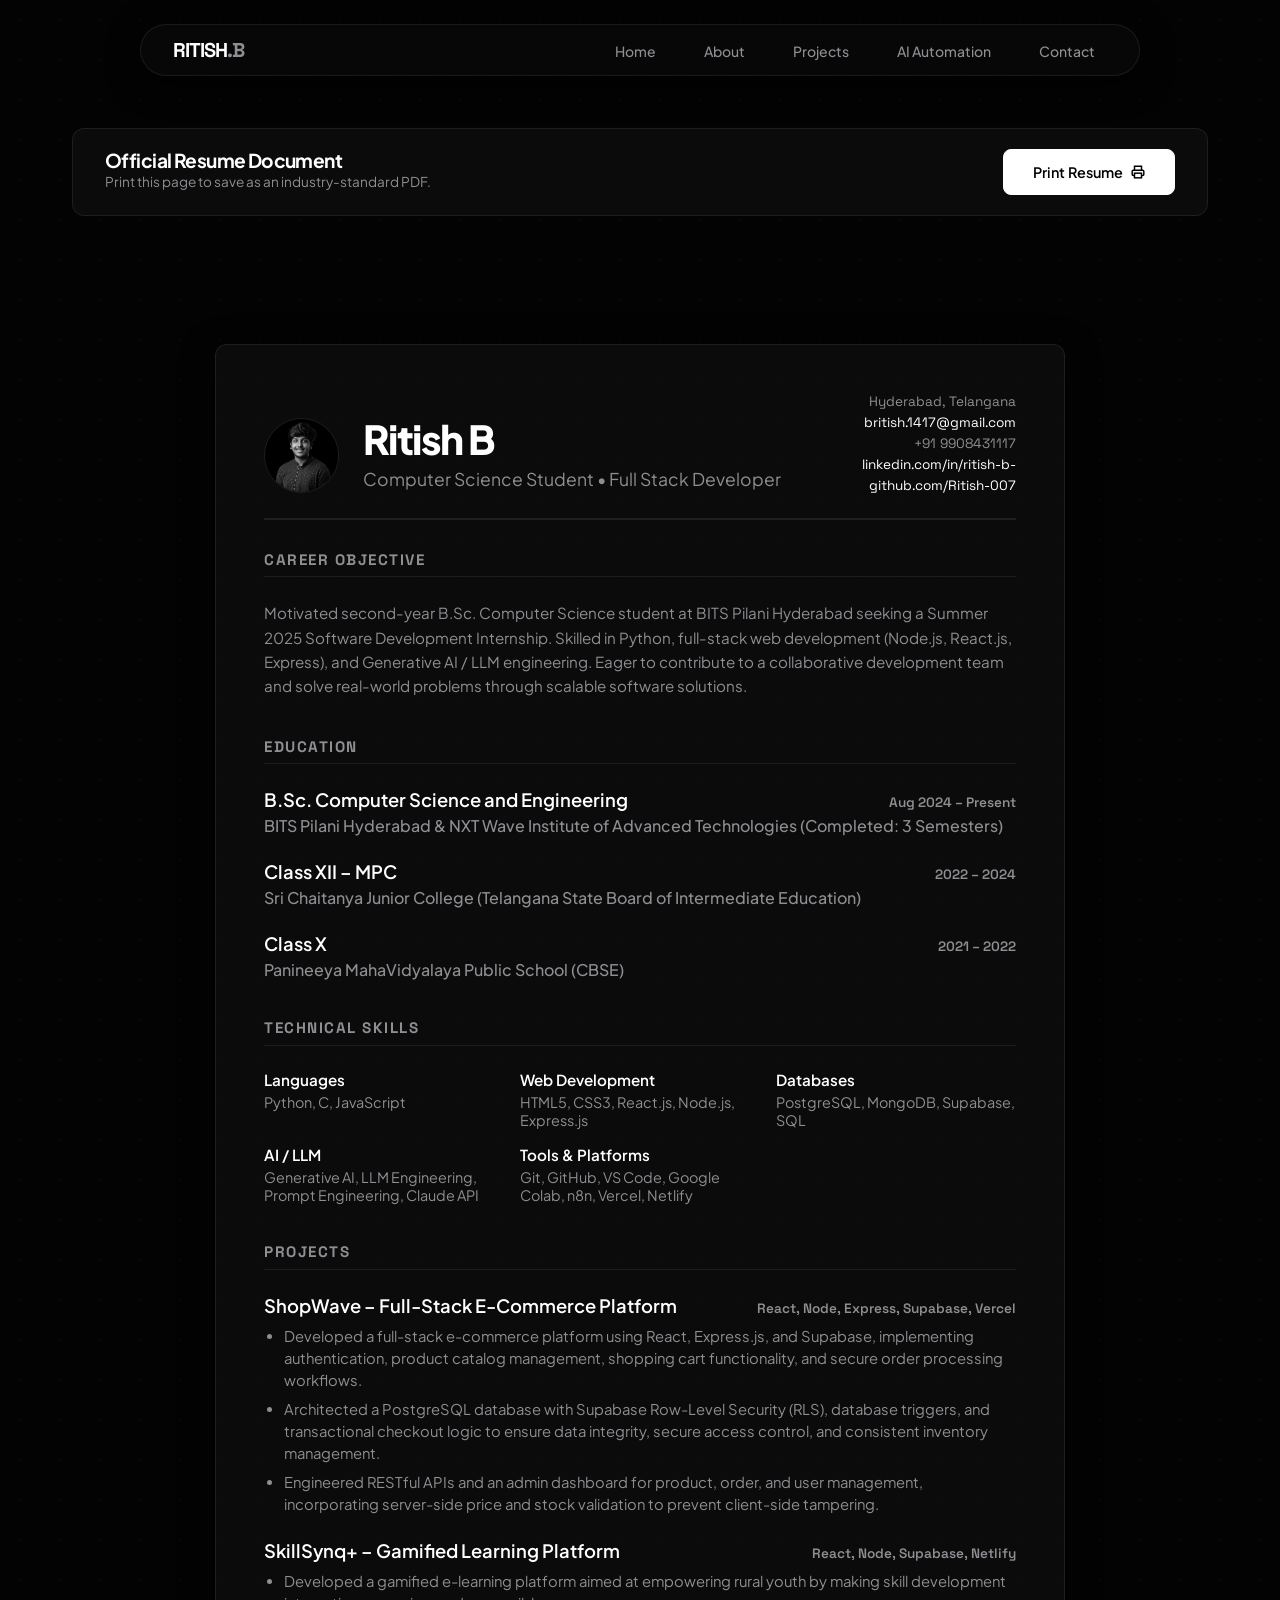
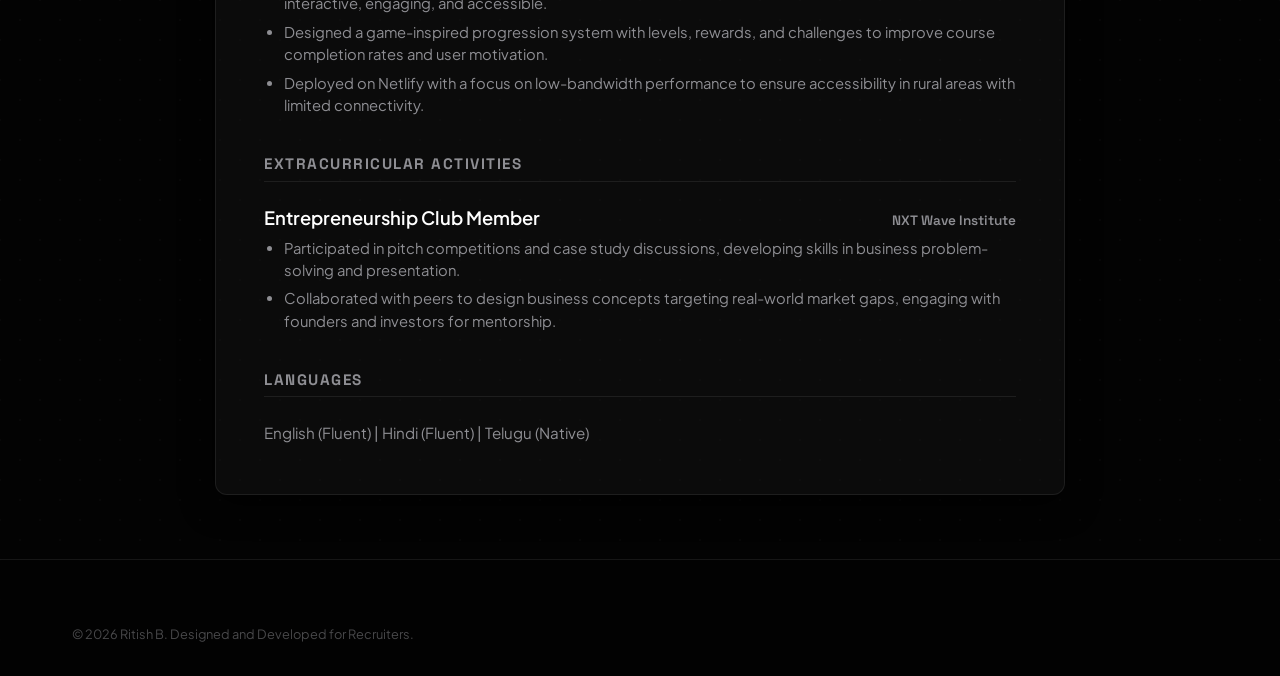
<file: resume.html>
<!DOCTYPE html>
<html lang="en">
<head>
  <meta charset="UTF-8">
  <meta name="viewport" content="width=device-width, initial-scale=1.0">
  <title>Resume | Ritish B</title>
  <meta name="description" content="Resume of Ritish B, Computer Science student, Full Stack Developer, and AI Automation Builder.">
  
  <!-- CSS Stylesheets -->
  <link rel="stylesheet" href="css/global.css">
  <link rel="stylesheet" href="css/components.css">
  <link rel="stylesheet" href="css/animations.css">
  <link rel="stylesheet" href="css/responsive.css">

  <style>
    /* Custom styles for online view of printable resume */
    .resume-container {
      max-width: 850px;
      margin: 8rem auto 4rem auto;
      padding: 3rem;
      background: var(--card-bg);
      border: 1px solid var(--border-color);
      border-radius: 12px;
      box-shadow: var(--glass-shadow);
    }
    
    .resume-header {
      border-bottom: 2px solid var(--border-color);
      padding-bottom: 1.5rem;
      margin-bottom: 2rem;
      display: flex;
      justify-content: space-between;
      align-items: flex-end;
      flex-wrap: wrap;
      gap: 1.5rem;
    }

    .resume-header h1 {
      font-size: 2.5rem;
      font-weight: 800;
      letter-spacing: -0.04em;
    }

    .resume-contact {
      display: flex;
      flex-direction: column;
      gap: 0.25rem;
      font-family: var(--font-mono);
      font-size: 0.85rem;
      color: var(--text-secondary);
      text-align: right;
    }

    .resume-contact a {
      color: var(--text-primary);
    }

    .resume-contact a:hover {
      text-decoration: underline;
    }

    .resume-section {
      margin-bottom: 2.5rem;
    }

    .resume-section-title {
      font-family: var(--font-mono);
      font-size: 0.95rem;
      font-weight: 700;
      color: var(--text-secondary);
      text-transform: uppercase;
      letter-spacing: 0.1em;
      border-bottom: 1px solid var(--border-color);
      padding-bottom: 0.5rem;
      margin-bottom: 1.5rem;
    }

    .resume-item {
      margin-bottom: 1.5rem;
    }

    .resume-item:last-child {
      margin-bottom: 0;
    }

    .resume-item-header {
      display: flex;
      justify-content: space-between;
      align-items: baseline;
      font-weight: 600;
      margin-bottom: 0.25rem;
    }

    .resume-item-title {
      font-size: 1.15rem;
      color: var(--text-primary);
    }

    .resume-item-org {
      color: var(--text-secondary);
      font-weight: 500;
    }

    .resume-item-date {
      font-family: var(--font-mono);
      font-size: 0.85rem;
      color: var(--text-secondary);
    }

    .resume-item-bullets {
      list-style-type: disc;
      margin-left: 1.25rem;
      margin-top: 0.5rem;
      display: flex;
      flex-direction: column;
      gap: 0.4rem;
    }

    .resume-item-bullets li {
      color: var(--text-secondary);
      font-size: 0.925rem;
      line-height: 1.5;
    }

    .resume-skills-grid {
      display: grid;
      grid-template-columns: repeat(auto-fit, minmax(200px, 1fr));
      gap: 1rem;
    }

    .resume-skills-col {
      display: flex;
      flex-direction: column;
      gap: 0.25rem;
    }

    .resume-skills-label {
      font-weight: 600;
      color: var(--text-primary);
      font-size: 0.95rem;
    }

    .resume-skills-val {
      font-size: 0.9rem;
      color: var(--text-secondary);
    }

    /* Print styles to generate perfect standard white paper PDF */
    @media print {
      body {
        background: #ffffff !important;
        color: #000000 !important;
        background-image: none !important;
      }
      
      header, footer, .btn, .glow-bg, .no-print {
        display: none !important;
      }

      .resume-container {
        margin: 0 !important;
        padding: 0 !important;
        background: transparent !important;
        border: none !important;
        box-shadow: none !important;
        max-width: 100% !important;
      }

      .resume-header {
        border-bottom: 2px solid #000000 !important;
      }

      .resume-header h1 {
        color: #000000 !important;
      }

      .resume-contact, .resume-contact a {
        color: #333333 !important;
      }

      .resume-section-title {
        color: #333333 !important;
        border-bottom: 1px solid #333333 !important;
      }

      .resume-item-title, .resume-item-org {
        color: #000000 !important;
      }

      .resume-item-date {
        color: #333333 !important;
      }

      .resume-item-bullets li {
        color: #222222 !important;
      }

      .resume-skills-label {
        color: #000000 !important;
      }

      .resume-skills-val {
        color: #222222 !important;
      }
    }
  </style>
</head>
<body>

  <!-- Page Transition Loader -->
  <div class="page-loader">
    <div class="spinner"></div>
  </div>

  <!-- Header / Navigation -->
  <header class="no-print">
    <a href="index.html" class="logo">RITISH<span>.B</span></a>
    <button class="menu-toggle" aria-expanded="false" aria-label="Toggle navigation">&#x2630;</button>
    <ul class="nav-links">
      <li><a href="index.html">Home</a></li>
      <li><a href="about.html">About</a></li>
      <li><a href="projects.html">Projects</a></li>
      <li><a href="ai-automation.html">AI Automation</a></li>
      <li><a href="contact.html">Contact</a></li>
    </ul>
  </header>

  <main class="container">
    
    <!-- Print floating controls -->
    <div class="no-print" style="margin-top: 8rem; display: flex; justify-content: space-between; align-items: center; border: 1px solid var(--border-color); padding: 1.25rem 2rem; border-radius: 12px; background: var(--card-bg); backdrop-filter: blur(10px);">
      <div>
        <h2 style="font-size: 1.2rem;">Official Resume Document</h2>
        <p style="font-size: 0.85rem; color: var(--text-secondary);">Print this page to save as an industry-standard PDF.</p>
      </div>
      <button onclick="window.print()" class="btn btn-primary">
        Print Resume
        <span class="btn-icon">
          <svg width="14" height="14" viewBox="0 0 24 24" fill="none" stroke="currentColor" stroke-width="2.5"><polyline points="6 9 6 2 18 2 18 9"/><path d="M6 18H4a2 2 0 0 1-2-2v-5a2 2 0 0 1 2-2h16a2 2 0 0 1 2 2v5a2 2 0 0 1-2 2h-2"/><rect x="6" y="14" width="12" height="8"/></svg>
        </span>
      </button>
    </div>

    <!-- Resume Document Area -->
    <article class="resume-container">
      
      <!-- Resume Header -->
      <div class="resume-header">
        <div style="display: flex; gap: 1.5rem; align-items: center; flex-wrap: wrap;">
          <img src="assets/images/ritish_profile.png" alt="Ritish B" style="width: 75px; height: 75px; border-radius: 50%; border: 1px solid var(--border-color); object-fit: cover; filter: grayscale(100%);" class="no-print">
          <div>
            <h1>Ritish B</h1>
            <p style="font-size: 1.1rem; color: var(--text-secondary); margin-top: 0.25rem;">Computer Science Student • Full Stack Developer</p>
          </div>
        </div>
        <div class="resume-contact">
          <span>Hyderabad, Telangana</span>
          <span><a href="mailto:british.1417@gmail.com">british.1417@gmail.com</a></span>
          <span>+91 9908431117</span>
          <span><a href="https://linkedin.com/in/ritish-b-" target="_blank">linkedin.com/in/ritish-b-</a></span>
          <span><a href="https://github.com/Ritish-007" target="_blank">github.com/Ritish-007</a></span>
        </div>
      </div>

      <!-- Section: Career Objective -->
      <section class="resume-section">
        <h2 class="resume-section-title">Career Objective</h2>
        <p style="font-size: 0.95rem; line-height: 1.6;">
          Motivated second-year B.Sc. Computer Science student at BITS Pilani Hyderabad seeking a Summer 2025 Software Development Internship. Skilled in Python, full-stack web development (Node.js, React.js, Express), and Generative AI / LLM engineering. Eager to contribute to a collaborative development team and solve real-world problems through scalable software solutions.
        </p>
      </section>

      <!-- Section: Education -->
      <section class="resume-section">
        <h2 class="resume-section-title">Education</h2>
        
        <div class="resume-item">
          <div class="resume-item-header">
            <span class="resume-item-title">B.Sc. Computer Science and Engineering</span>
            <span class="resume-item-date">Aug 2024 – Present</span>
          </div>
          <div class="resume-item-org">BITS Pilani Hyderabad &amp; NXT Wave Institute of Advanced Technologies (Completed: 3 Semesters)</div>
        </div>

        <div class="resume-item">
          <div class="resume-item-header">
            <span class="resume-item-title">Class XII – MPC</span>
            <span class="resume-item-date">2022 – 2024</span>
          </div>
          <div class="resume-item-org">Sri Chaitanya Junior College (Telangana State Board of Intermediate Education)</div>
        </div>

        <div class="resume-item">
          <div class="resume-item-header">
            <span class="resume-item-title">Class X</span>
            <span class="resume-item-date">2021 – 2022</span>
          </div>
          <div class="resume-item-org">Panineeya MahaVidyalaya Public School (CBSE)</div>
        </div>
      </section>

      <!-- Section: Technical Skills -->
      <section class="resume-section">
        <h2 class="resume-section-title">Technical Skills</h2>
        <div class="resume-skills-grid">
          <div class="resume-skills-col">
            <span class="resume-skills-label">Languages</span>
            <span class="resume-skills-val">Python, C, JavaScript</span>
          </div>
          <div class="resume-skills-col">
            <span class="resume-skills-label">Web Development</span>
            <span class="resume-skills-val">HTML5, CSS3, React.js, Node.js, Express.js</span>
          </div>
          <div class="resume-skills-col">
            <span class="resume-skills-label">Databases</span>
            <span class="resume-skills-val">PostgreSQL, MongoDB, Supabase, SQL</span>
          </div>
          <div class="resume-skills-col">
            <span class="resume-skills-label">AI / LLM</span>
            <span class="resume-skills-val">Generative AI, LLM Engineering, Prompt Engineering, Claude API</span>
          </div>
          <div class="resume-skills-col">
            <span class="resume-skills-label">Tools &amp; Platforms</span>
            <span class="resume-skills-val">Git, GitHub, VS Code, Google Colab, n8n, Vercel, Netlify</span>
          </div>
        </div>
      </section>

      <!-- Section: Projects -->
      <section class="resume-section">
        <h2 class="resume-section-title">Projects</h2>

        <div class="resume-item">
          <div class="resume-item-header">
            <span class="resume-item-title">ShopWave – Full-Stack E-Commerce Platform</span>
            <span class="resume-item-date">React, Node, Express, Supabase, Vercel</span>
          </div>
          <ul class="resume-item-bullets">
            <li>Developed a full-stack e-commerce platform using React, Express.js, and Supabase, implementing authentication, product catalog management, shopping cart functionality, and secure order processing workflows.</li>
            <li>Architected a PostgreSQL database with Supabase Row-Level Security (RLS), database triggers, and transactional checkout logic to ensure data integrity, secure access control, and consistent inventory management.</li>
            <li>Engineered RESTful APIs and an admin dashboard for product, order, and user management, incorporating server-side price and stock validation to prevent client-side tampering.</li>
          </ul>
        </div>

        <div class="resume-item">
          <div class="resume-item-header">
            <span class="resume-item-title">SkillSynq+ – Gamified Learning Platform</span>
            <span class="resume-item-date">React, Node, Supabase, Netlify</span>
          </div>
          <ul class="resume-item-bullets">
            <li>Developed a gamified e-learning platform aimed at empowering rural youth by making skill development interactive, engaging, and accessible.</li>
            <li>Designed a game-inspired progression system with levels, rewards, and challenges to improve course completion rates and user motivation.</li>
            <li>Deployed on Netlify with a focus on low-bandwidth performance to ensure accessibility in rural areas with limited connectivity.</li>
          </ul>
        </div>
      </section>

      <!-- Section: Extracurricular Activities -->
      <section class="resume-section">
        <h2 class="resume-section-title">Extracurricular Activities</h2>
        <div class="resume-item">
          <div class="resume-item-header">
            <span class="resume-item-title">Entrepreneurship Club Member</span>
            <span class="resume-item-date">NXT Wave Institute</span>
          </div>
          <ul class="resume-item-bullets">
            <li>Participated in pitch competitions and case study discussions, developing skills in business problem-solving and presentation.</li>
            <li>Collaborated with peers to design business concepts targeting real-world market gaps, engaging with founders and investors for mentorship.</li>
          </ul>
        </div>
      </section>

      <!-- Section: Languages -->
      <section class="resume-section" style="margin-bottom: 0;">
        <h2 class="resume-section-title">Languages</h2>
        <p style="font-size: 0.95rem;">English (Fluent) | Hindi (Fluent) | Telugu (Native)</p>
      </section>

    </article>

  </main>

  <!-- Footer -->
  <footer class="no-print">
    <div class="container">
      <div class="footer-bottom" style="border-top: none; padding-top: 0;">
        <p class="footer-copy">&copy; 2026 Ritish B. Designed and Developed for Recruiters.</p>
      </div>
    </div>
  </footer>

  <!-- Scripts -->
  <script src="js/main.js"></script>
</body>
</html>
</file>
<file: css/global.css>
@import url('https://fonts.googleapis.com/css2?family=Plus+Jakarta+Sans:wght@300;400;500;600;700;800&family=Space+Grotesk:wght@400;500;600;700&display=swap');

:root {
  /* Colors */
  --bg-color: #030303;
  --bg-dots: rgba(255, 255, 255, 0.02);
  --text-primary: #ffffff;
  --text-secondary: #8e8e93;
  --text-muted: #48484a;
  
  --border-color: rgba(255, 255, 255, 0.08);
  --border-color-hover: rgba(255, 255, 255, 0.16);
  
  --card-bg: rgba(20, 20, 20, 0.5);
  --card-bg-hover: rgba(30, 30, 30, 0.7);
  --glass-bg: rgba(10, 10, 10, 0.7);
  
  --accent-white: #ffffff;
  --accent-gray: #aeaeb2;
  
  /* Fonts */
  --font-sans: 'Plus Jakarta Sans', -apple-system, BlinkMacSystemFont, "Segoe UI", Roboto, sans-serif;
  --font-mono: 'Space Grotesk', Courier, monospace;
  
  /* Spacing */
  --spacing-xs: 0.5rem;
  --spacing-sm: 1rem;
  --spacing-md: 2rem;
  --spacing-lg: 4rem;
  --spacing-xl: 8rem;
  
  /* Glassmorphism */
  --blur-val: 20px;
  --glass-shadow: 0 8px 32px 0 rgba(0, 0, 0, 0.8);
  --transition-speed: 0.4s;
  --transition-ease: cubic-bezier(0.16, 1, 0.3, 1);
}

/* Reset & Base Styles */
* {
  box-sizing: border-box;
  margin: 0;
  padding: 0;
}

html {
  scroll-behavior: smooth;
  font-size: 16px;
  background-color: var(--bg-color);
  color: var(--text-primary);
  font-family: var(--font-sans);
  -webkit-font-smoothing: antialiased;
  -moz-osx-font-smoothing: grayscale;
}

body {
  overflow-x: hidden;
  background-color: var(--bg-color);
  background-image: 
    radial-gradient(var(--bg-dots) 1px, transparent 1px),
    radial-gradient(var(--bg-dots) 1px, transparent 1px);
  background-size: 40px 40px;
  background-position: 0 0, 20px 20px;
  min-height: 100vh;
  display: flex;
  flex-direction: column;
}

/* Custom Scrollbar */
::-webkit-scrollbar {
  width: 8px;
}

::-webkit-scrollbar-track {
  background: var(--bg-color);
}

::-webkit-scrollbar-thumb {
  background: var(--border-color);
  border-radius: 4px;
}

::-webkit-scrollbar-thumb:hover {
  background: var(--border-color-hover);
}

/* Links */
a {
  color: inherit;
  text-decoration: none;
  transition: all var(--transition-speed) var(--transition-ease);
}

/* Headings */
h1, h2, h3, h4, h5, h6 {
  font-weight: 700;
  letter-spacing: -0.03em;
  line-height: 1.1;
  color: var(--text-primary);
}

p {
  color: var(--text-secondary);
  line-height: 1.6;
}

/* Layout Containers */
.container {
  width: 100%;
  max-width: 1200px;
  margin: 0 auto;
  padding: 0 var(--spacing-md);
}

.section {
  padding: var(--spacing-xl) 0;
  position: relative;
}

/* Utilities */
.text-center { text-align: center; }
.flex-center { display: flex; align-items: center; justify-content: center; }
.hidden { display: none !important; }
</file>
<file: css/components.css>
/* --- HEADER & NAVIGATION --- */
header {
  position: fixed;
  top: 1.5rem;
  left: 50%;
  transform: translateX(-50%);
  width: 90%;
  max-width: 1000px;
  z-index: 1000;
  border-radius: 9999px;
  background: var(--glass-bg);
  backdrop-filter: blur(var(--blur-val));
  -webkit-backdrop-filter: blur(var(--blur-val));
  border: 1px solid var(--border-color);
  padding: 0.75rem 2rem;
  display: flex;
  justify-content: space-between;
  align-items: center;
  box-shadow: var(--glass-shadow);
  transition: all var(--transition-speed) var(--transition-ease);
}

header.scrolled {
  top: 0.5rem;
  width: 95%;
  background: rgba(5, 5, 5, 0.85);
}

.logo {
  font-family: var(--font-mono);
  font-weight: 700;
  font-size: 1.25rem;
  letter-spacing: -0.05em;
  color: var(--text-primary);
}

.logo span {
  color: var(--text-secondary);
}

.nav-links {
  display: flex;
  list-style: none;
  gap: 1.5rem;
}

.nav-links a {
  font-size: 0.875rem;
  font-weight: 500;
  color: var(--text-secondary);
  padding: 0.5rem 0.75rem;
  border-radius: 9999px;
}

.nav-links a:hover,
.nav-links a.active {
  color: var(--text-primary);
  background: rgba(255, 255, 255, 0.05);
}

/* Mobile Menu Toggle */
.menu-toggle {
  display: none;
  background: none;
  border: none;
  color: var(--text-primary);
  font-size: 1.5rem;
  cursor: pointer;
}

/* --- BUTTONS --- */
.btn-group {
  display: flex;
  gap: 1rem;
  flex-wrap: wrap;
}

.btn {
  display: inline-flex;
  align-items: center;
  justify-content: center;
  padding: 0.8rem 1.8rem;
  font-size: 0.9rem;
  font-weight: 600;
  border-radius: 8px;
  cursor: pointer;
  transition: all var(--transition-speed) var(--transition-ease);
  position: relative;
  overflow: hidden;
  font-family: var(--font-sans);
}

.btn-primary {
  background: var(--accent-white);
  color: #000000;
  border: 1px solid var(--accent-white);
}

.btn-primary:hover {
  background: transparent;
  color: var(--text-primary);
  border-color: var(--border-color-hover);
  box-shadow: 0 0 20px rgba(255, 255, 255, 0.1);
}

.btn-secondary {
  background: rgba(255, 255, 255, 0.03);
  color: var(--text-primary);
  border: 1px solid var(--border-color);
}

.btn-secondary:hover {
  background: rgba(255, 255, 255, 0.08);
  border-color: var(--border-color-hover);
}

.btn-icon {
  margin-left: 0.5rem;
  display: inline-flex;
  align-items: center;
}

/* --- PREMIUM CARDS (GLASSMORPHISM) --- */
.glass-card {
  background: var(--card-bg);
  backdrop-filter: blur(var(--blur-val));
  -webkit-backdrop-filter: blur(var(--blur-val));
  border: 1px solid var(--border-color);
  border-radius: 16px;
  padding: 2rem;
  transition: all var(--transition-speed) var(--transition-ease);
  position: relative;
  overflow: hidden;
}

.glass-card::before {
  content: '';
  position: absolute;
  top: 0;
  left: 0;
  width: 100%;
  height: 100%;
  background: linear-gradient(135deg, rgba(255, 255, 255, 0.05) 0%, transparent 100%);
  opacity: 0;
  transition: opacity var(--transition-speed) var(--transition-ease);
  pointer-events: none;
}

.glass-card:hover {
  background: var(--card-bg-hover);
  border-color: var(--border-color-hover);
  transform: translateY(-4px);
  box-shadow: 0 12px 40px rgba(0, 0, 0, 0.5);
}

.glass-card:hover::before {
  opacity: 1;
}

/* --- HERO SECTION & SPLINE INTERACTION --- */
.hero-section {
  min-height: 100vh;
  display: grid;
  grid-template-columns: 1fr 1fr;
  align-items: center;
  gap: 3rem;
  padding-top: 8rem;
  padding-bottom: 4rem;
  position: relative;
  overflow: hidden;
}

.hero-content {
  display: flex;
  flex-direction: column;
  gap: 1.5rem;
  z-index: 10;
}

.hero-subtitle {
  font-family: var(--font-mono);
  font-size: 0.9rem;
  color: var(--text-secondary);
  text-transform: uppercase;
  letter-spacing: 0.15em;
  display: flex;
  align-items: center;
  gap: 0.75rem;
}

.hero-title {
  font-size: 4rem;
  font-weight: 800;
  line-height: 1;
  letter-spacing: -0.04em;
}

.hero-title span {
  display: block;
  color: var(--text-secondary);
  font-weight: 400;
  font-size: 2.5rem;
  margin-top: 0.5rem;
}

.hero-desc {
  font-size: 1.15rem;
  color: var(--text-secondary);
  max-width: 500px;
  line-height: 1.6;
}

.hero-spline {
  width: 100%;
  height: 550px;
  position: relative;
  border-radius: 20px;
  border: 1px solid var(--border-color);
  background: radial-gradient(circle at center, rgba(15, 15, 15, 0.4) 0%, rgba(3, 3, 3, 0.9) 100%);
  overflow: hidden;
  box-shadow: var(--glass-shadow);
}

.hero-spline spline-viewer {
  width: 100%;
  height: 100%;
}

@media (max-width: 900px) {
  .hero-section {
    grid-template-columns: 1fr;
    padding-top: 7rem;
    gap: 2rem;
  }
  
  .hero-spline {
    height: 400px;
    order: -1; /* Put spline on top on mobile */
  }
  
  .hero-title {
    font-size: 3rem;
  }
  
  .hero-title span {
    font-size: 2rem;
  }
}

/* --- STATS GRID --- */
.stats-grid {
  display: grid;
  grid-template-columns: repeat(auto-fit, minmax(200px, 1fr));
  gap: 1.5rem;
  margin-top: 3.5rem;
}

.stat-item {
  text-align: left;
  border-left: 2px solid var(--border-color);
  padding-left: 1.5rem;
}

.stat-num {
  font-family: var(--font-mono);
  font-size: 2.5rem;
  font-weight: 700;
  color: var(--text-primary);
  margin-bottom: 0.25rem;
}

.stat-label {
  font-size: 0.85rem;
  color: var(--text-secondary);
  text-transform: uppercase;
  letter-spacing: 0.05em;
}

/* --- TECH BADGES & CATEGORIES --- */
.tech-tag {
  background: rgba(255, 255, 255, 0.04);
  border: 1px solid var(--border-color);
  color: var(--text-secondary);
  padding: 0.35rem 0.75rem;
  border-radius: 9999px;
  font-size: 0.75rem;
  font-weight: 500;
  font-family: var(--font-mono);
  display: inline-flex;
  align-items: center;
  transition: all var(--transition-speed) var(--transition-ease);
}

.tech-tag:hover {
  background: rgba(255, 255, 255, 0.1);
  color: var(--text-primary);
  border-color: var(--border-color-hover);
}

.tech-tags-container {
  display: flex;
  flex-wrap: wrap;
  gap: 0.5rem;
  margin-top: 1rem;
}

/* --- EDUCATION TIMELINE --- */
.timeline {
  position: relative;
  max-width: 800px;
  margin: 0 auto;
  padding-left: 2rem;
  border-left: 1px solid var(--border-color);
}

.timeline-item {
  position: relative;
  margin-bottom: 3rem;
}

.timeline-item:last-child {
  margin-bottom: 0;
}

.timeline-dot {
  position: absolute;
  left: -2.35rem;
  top: 0.25rem;
  width: 10px;
  height: 10px;
  border-radius: 50%;
  background: var(--text-primary);
  border: 4px solid var(--bg-color);
  box-shadow: 0 0 10px var(--text-primary);
}

.timeline-header {
  display: flex;
  justify-content: space-between;
  align-items: baseline;
  flex-wrap: wrap;
  gap: 0.5rem;
  margin-bottom: 0.5rem;
}

.timeline-school {
  font-size: 1.25rem;
  font-weight: 600;
  color: var(--text-primary);
}

.timeline-date {
  font-family: var(--font-mono);
  font-size: 0.85rem;
  color: var(--text-secondary);
}

.timeline-degree {
  font-size: 1rem;
  color: var(--text-secondary);
  font-weight: 500;
}

/* --- SKILLS SECTION --- */
.skills-grid {
  display: grid;
  grid-template-columns: repeat(auto-fit, minmax(250px, 1fr));
  gap: 2rem;
}

.skill-category-title {
  font-size: 1.1rem;
  font-weight: 600;
  margin-bottom: 1rem;
  border-bottom: 1px solid var(--border-color);
  padding-bottom: 0.5rem;
  color: var(--text-primary);
  display: flex;
  justify-content: space-between;
  align-items: center;
}

/* --- PROJECT CARDS --- */
.project-card {
  display: grid;
  grid-template-columns: 1.2fr 1fr;
  gap: 2.5rem;
  margin-bottom: 4rem;
  align-items: center;
}

.project-card:nth-child(even) {
  direction: rtl;
}

.project-card:nth-child(even) .project-info {
  direction: ltr;
}

.project-image-container {
  border-radius: 12px;
  overflow: hidden;
  border: 1px solid var(--border-color);
  background: rgba(10, 10, 10, 0.5);
  aspect-ratio: 16/10;
  position: relative;
  cursor: pointer;
}

.project-image-container img {
  width: 100%;
  height: 100%;
  object-fit: cover;
  transition: transform 0.6s var(--transition-ease);
}

.project-card:hover .project-image-container img {
  transform: scale(1.05);
}

.project-info {
  display: flex;
  flex-direction: column;
  gap: 1rem;
}

.project-category {
  font-family: var(--font-mono);
  font-size: 0.8rem;
  font-weight: 500;
  color: var(--text-secondary);
  text-transform: uppercase;
  letter-spacing: 0.1em;
}

.project-title {
  font-size: 2rem;
  font-weight: 700;
}

.project-description {
  font-size: 0.95rem;
  color: var(--text-secondary);
}

.project-features {
  display: grid;
  grid-template-columns: repeat(2, 1fr);
  gap: 0.5rem;
  margin: 0.5rem 0;
}

.project-feature-item {
  display: flex;
  align-items: center;
  font-size: 0.85rem;
  color: var(--text-secondary);
}

.project-feature-item::before {
  content: '•';
  color: var(--text-primary);
  margin-right: 0.5rem;
  font-weight: bold;
}

.project-links {
  margin-top: 1rem;
}

/* --- AUTOMATION GRID --- */
.automation-badge {
  display: inline-flex;
  align-items: center;
  gap: 0.5rem;
  background: rgba(255, 255, 255, 0.05);
  border: 1px solid var(--border-color);
  color: var(--text-primary);
  padding: 0.5rem 1rem;
  border-radius: 9999px;
  font-family: var(--font-mono);
  font-size: 0.8rem;
  margin-bottom: 2rem;
}

.automation-badge-dot {
  width: 6px;
  height: 6px;
  border-radius: 50%;
  background: #ffffff;
  box-shadow: 0 0 8px #ffffff;
}

.automation-grid {
  display: grid;
  grid-template-columns: repeat(auto-fit, minmax(320px, 1fr));
  gap: 2rem;
}

.automation-card {
  display: flex;
  flex-direction: column;
  justify-content: space-between;
}

.automation-header {
  margin-bottom: 1.5rem;
}

.automation-name {
  font-size: 1.25rem;
  font-weight: 600;
  margin-bottom: 0.5rem;
}

.automation-desc {
  font-size: 0.9rem;
  color: var(--text-secondary);
  line-height: 1.5;
}

/* WORKFLOW DIAGRAM PLACEHOLDER (n8n Node Style) */
.workflow-diagram {
  background: rgba(0, 0, 0, 0.6);
  border: 1px solid rgba(255, 255, 255, 0.05);
  border-radius: 8px;
  padding: 1.25rem 1rem;
  margin: 1.5rem 0;
  display: flex;
  align-items: center;
  justify-content: space-between;
  position: relative;
  overflow: hidden;
}

.workflow-node {
  background: rgba(255, 255, 255, 0.04);
  border: 1px solid var(--border-color);
  border-radius: 6px;
  padding: 0.4rem 0.8rem;
  font-size: 0.7rem;
  font-family: var(--font-mono);
  color: var(--text-secondary);
  display: flex;
  align-items: center;
  gap: 0.4rem;
  z-index: 2;
}

.workflow-node.trigger {
  border-color: rgba(255, 255, 255, 0.3);
  color: var(--text-primary);
}

.workflow-node.ai {
  border-color: rgba(255, 255, 255, 0.2);
}

.workflow-connector {
  flex-grow: 1;
  height: 1px;
  background: repeating-linear-gradient(90deg, var(--border-color) 0px, var(--border-color) 4px, transparent 4px, transparent 8px);
  position: relative;
  margin: 0 0.5rem;
}

.workflow-connector::after {
  content: '';
  position: absolute;
  right: 0;
  top: -2px;
  width: 5px;
  height: 5px;
  border-right: 1px solid var(--text-secondary);
  border-bottom: 1px solid var(--text-secondary);
  transform: rotate(-45deg);
}

/* --- CONTACT FORM --- */
.contact-grid {
  display: grid;
  grid-template-columns: 1fr 1.2fr;
  gap: 4rem;
  align-items: start;
}

.contact-info-list {
  list-style: none;
  display: flex;
  flex-direction: column;
  gap: 2rem;
  margin-top: 2rem;
}

.contact-info-item {
  display: flex;
  align-items: center;
  gap: 1.5rem;
}

.contact-info-icon {
  width: 48px;
  height: 48px;
  border-radius: 12px;
  background: rgba(255, 255, 255, 0.03);
  border: 1px solid var(--border-color);
  display: flex;
  align-items: center;
  justify-content: center;
  font-size: 1.2rem;
  color: var(--text-primary);
  transition: all var(--transition-speed) var(--transition-ease);
}

.contact-info-item:hover .contact-info-icon {
  background: var(--text-primary);
  color: #000000;
  transform: scale(1.05);
}

.contact-info-details p {
  font-size: 0.8rem;
  text-transform: uppercase;
  letter-spacing: 0.05em;
  color: var(--text-muted);
}

.contact-info-details a,
.contact-info-details span {
  font-size: 1.1rem;
  font-weight: 600;
  color: var(--text-primary);
}

.contact-form {
  display: flex;
  flex-direction: column;
  gap: 1.5rem;
}

.form-group {
  display: flex;
  flex-direction: column;
  gap: 0.5rem;
}

.form-group label {
  font-size: 0.85rem;
  font-weight: 500;
  color: var(--text-secondary);
}

.form-control {
  background: rgba(255, 255, 255, 0.02);
  border: 1px solid var(--border-color);
  border-radius: 8px;
  padding: 1rem;
  color: var(--text-primary);
  font-family: var(--font-sans);
  font-size: 0.95rem;
  transition: all var(--transition-speed) var(--transition-ease);
}

.form-control:focus {
  outline: none;
  border-color: var(--accent-white);
  background: rgba(255, 255, 255, 0.04);
  box-shadow: 0 0 15px rgba(255, 255, 255, 0.05);
}

textarea.form-control {
  resize: vertical;
  min-height: 150px;
}

/* --- ABOUT PAGE SPECIFIC LAYOUTS --- */
.about-hero {
  display: grid;
  grid-template-columns: 1.2fr 0.8fr;
  gap: 4rem;
  align-items: center;
  padding-top: 8rem;
  padding-bottom: 4rem;
}

.about-text {
  display: flex;
  flex-direction: column;
  gap: 1.5rem;
}

.about-text h1 {
  font-size: 3rem;
  font-weight: 800;
}

.about-text p {
  font-size: 1.05rem;
  line-height: 1.7;
}

.about-spline-container {
  width: 100%;
  height: 400px;
  position: relative;
  border-radius: 16px;
  border: 1px solid var(--border-color);
  background: radial-gradient(circle, rgba(15, 15, 15, 0.4) 0%, rgba(3, 3, 3, 0.8) 100%);
  overflow: hidden;
}

.about-spline-container spline-viewer {
  width: 100%;
  height: 100%;
}

.about-split {
  display: grid;
  grid-template-columns: 1fr 1fr;
  gap: 4rem;
  margin-top: 2rem;
}

.about-split-column h2 {
  font-size: 1.75rem;
  margin-bottom: 2.5rem;
  position: relative;
  display: inline-block;
}

.about-split-column h2::after {
  content: '';
  position: absolute;
  left: 0;
  bottom: -0.5rem;
  width: 30px;
  height: 2px;
  background: var(--text-primary);
}

@media (max-width: 900px) {
  .about-hero {
    grid-template-columns: 1fr;
    padding-top: 7rem;
    gap: 2rem;
  }
  
  .about-spline-container {
    height: 300px;
    order: -1;
  }
  
  .about-split {
    grid-template-columns: 1fr;
    gap: 3rem;
  }
}

footer {
  margin-top: auto;
  border-top: 1px solid var(--border-color);
  background: rgba(3, 3, 3, 0.8);
  backdrop-filter: blur(10px);
  padding: 4rem 0 2rem 0;
}

.footer-content {
  display: flex;
  justify-content: space-between;
  align-items: center;
  flex-wrap: wrap;
  gap: 2rem;
  margin-bottom: 3rem;
}

.footer-brand {
  display: flex;
  flex-direction: column;
  gap: 0.5rem;
}

.footer-tagline {
  font-size: 0.85rem;
  color: var(--text-secondary);
  max-width: 400px;
}

.footer-links {
  display: flex;
  gap: 1.5rem;
}

.footer-bottom {
  border-top: 1px solid rgba(255, 255, 255, 0.03);
  padding-top: 2rem;
  display: flex;
  justify-content: space-between;
  align-items: center;
  flex-wrap: wrap;
  gap: 1rem;
}

.footer-copy {
  font-size: 0.8rem;
  color: var(--text-muted);
}

.social-links {
  display: flex;
  gap: 1rem;
}

.social-icon {
  width: 36px;
  height: 36px;
  border-radius: 8px;
  background: rgba(255, 255, 255, 0.02);
  border: 1px solid var(--border-color);
  display: flex;
  align-items: center;
  justify-content: center;
  color: var(--text-secondary);
  transition: all var(--transition-speed) var(--transition-ease);
}

.social-icon:hover {
  background: var(--text-primary);
  color: #000000;
  border-color: var(--text-primary);
  transform: translateY(-2px);
}
</file>
<file: css/animations.css>
/* --- SCROLL REVEAL ANIMATIONS --- */
.reveal {
  opacity: 0;
  transform: translateY(30px);
  transition: opacity 1s cubic-bezier(0.16, 1, 0.3, 1),
              transform 1s cubic-bezier(0.16, 1, 0.3, 1);
}

.reveal.active {
  opacity: 1;
  transform: translateY(0);
}

/* Delay modifiers for sequential item loading */
.reveal-delay-1 { transition-delay: 0.1s; }
.reveal-delay-2 { transition-delay: 0.2s; }
.reveal-delay-3 { transition-delay: 0.3s; }
.reveal-delay-4 { transition-delay: 0.4s; }
.reveal-delay-5 { transition-delay: 0.5s; }

/* --- HERO ENTRANCE --- */
@keyframes fadeInUp {
  from {
    opacity: 0;
    transform: translateY(20px);
  }
  to {
    opacity: 1;
    transform: translateY(0);
  }
}

.hero-fade-in {
  animation: fadeInUp 1.2s cubic-bezier(0.16, 1, 0.3, 1) forwards;
}

.hero-fade-in-1 { animation-delay: 0.1s; }
.hero-fade-in-2 { animation-delay: 0.3s; }
.hero-fade-in-3 { animation-delay: 0.5s; }

/* --- FLOATING & PULSING BACKGROUND EFFECTS --- */
@keyframes float {
  0% {
    transform: translateY(0px);
  }
  50% {
    transform: translateY(-10px);
  }
  100% {
    transform: translateY(0px);
  }
}

.floating-element {
  animation: float 6s ease-in-out infinite;
}

@keyframes pulseGlow {
  0% {
    opacity: 0.15;
    transform: scale(1);
  }
  50% {
    opacity: 0.3;
    transform: scale(1.05);
  }
  100% {
    opacity: 0.15;
    transform: scale(1);
  }
}

.glow-bg {
  position: absolute;
  border-radius: 50%;
  background: radial-gradient(circle, rgba(255, 255, 255, 0.08) 0%, transparent 70%);
  filter: blur(40px);
  pointer-events: none;
  z-index: -1;
  animation: pulseGlow 10s ease-in-out infinite;
}

/* --- SPLINE OVERLAY LOADING SPIN --- */
.spline-loading {
  position: absolute;
  top: 50%;
  left: 50%;
  transform: translate(-50%, -50%);
  display: flex;
  flex-direction: column;
  align-items: center;
  gap: 1rem;
  color: var(--text-secondary);
  font-family: var(--font-mono);
  font-size: 0.8rem;
  z-index: 1;
  transition: opacity 0.5s ease;
}

.spinner {
  width: 24px;
  height: 24px;
  border: 2px solid rgba(255, 255, 255, 0.1);
  border-top-color: var(--text-primary);
  border-radius: 50%;
  animation: spin 1s linear infinite;
}

@keyframes spin {
  to { transform: rotate(360deg); }
}

/* --- INTERACTIVE PAGE TRANSITION MASK --- */
.page-loader {
  position: fixed;
  top: 0;
  left: 0;
  width: 100%;
  height: 100%;
  background: var(--bg-color);
  z-index: 9999;
  display: flex;
  align-items: center;
  justify-content: center;
  transition: opacity 0.6s cubic-bezier(0.16, 1, 0.3, 1),
              visibility 0.6s cubic-bezier(0.16, 1, 0.3, 1);
}

.page-loader.loaded {
  opacity: 0;
  visibility: hidden;
}
</file>
<file: css/responsive.css>
/* --- MEDIA QUERY: TABLET (1024PX AND DOWN) --- */
@media (max-width: 1024px) {
  :root {
    --spacing-xl: 6rem;
  }
  
  .project-card {
    gap: 2rem;
  }
  
  .project-title {
    font-size: 1.75rem;
  }
}

/* --- MEDIA QUERY: MOBILE & SMALL TABLET (768PX AND DOWN) --- */
@media (max-width: 768px) {
  :root {
    --spacing-xl: 4rem;
    --spacing-lg: 3rem;
  }

  /* Header & Navigation */
  header {
    top: 1rem;
    padding: 0.75rem 1.5rem;
  }

  header.scrolled {
    top: 0;
    width: 100%;
    border-radius: 0;
    border-left: none;
    border-right: none;
    border-top: none;
  }

  .nav-links {
    position: fixed;
    top: 5.5rem;
    left: 5%;
    width: 90%;
    background: rgba(10, 10, 10, 0.95);
    backdrop-filter: blur(20px);
    -webkit-backdrop-filter: blur(20px);
    border: 1px solid var(--border-color);
    border-radius: 20px;
    flex-direction: column;
    padding: 2rem;
    gap: 1rem;
    text-align: center;
    opacity: 0;
    visibility: hidden;
    transform: translateY(-20px);
    transition: all var(--transition-speed) var(--transition-ease);
    box-shadow: var(--glass-shadow);
  }

  .nav-links.active {
    opacity: 1;
    visibility: visible;
    transform: translateY(0);
  }

  .menu-toggle {
    display: block;
  }

  /* Projects Section Mobile Layout */
  .project-card {
    grid-template-columns: 1fr;
    gap: 1.5rem;
    direction: ltr !important; /* Reset alternating directions on mobile */
  }

  .project-card:nth-child(even) {
    direction: ltr;
  }

  .project-card:nth-child(even) .project-info {
    direction: ltr;
  }

  /* Contact Section */
  .contact-grid {
    grid-template-columns: 1fr;
    gap: 3rem;
  }

  /* Spline Containers */
  .spline-container-hero {
    height: 350px !important;
  }
}

/* --- MEDIA QUERY: SMALL MOBILE (480PX AND DOWN) --- */
@media (max-width: 480px) {
  :root {
    --spacing-xl: 3rem;
    --spacing-lg: 2rem;
    --spacing-md: 1.25rem;
  }

  /* Typography scale */
  h1 { font-size: 2.25rem !important; }
  h2 { font-size: 1.75rem !important; }
  
  .btn-group {
    flex-direction: column;
    width: 100%;
  }

  .btn {
    width: 100%;
  }

  .timeline {
    padding-left: 1.25rem;
  }

  .timeline-dot {
    left: -1.6rem;
  }

  .timeline-header {
    flex-direction: column;
    align-items: flex-start;
    gap: 0.25rem;
  }

  .stats-grid {
    grid-template-columns: 1fr;
  }

  .stat-item {
    padding-left: 1rem;
  }

  .footer-content {
    flex-direction: column;
    align-items: flex-start;
  }

  .footer-bottom {
    flex-direction: column;
    align-items: flex-start;
  }
}
</file>
